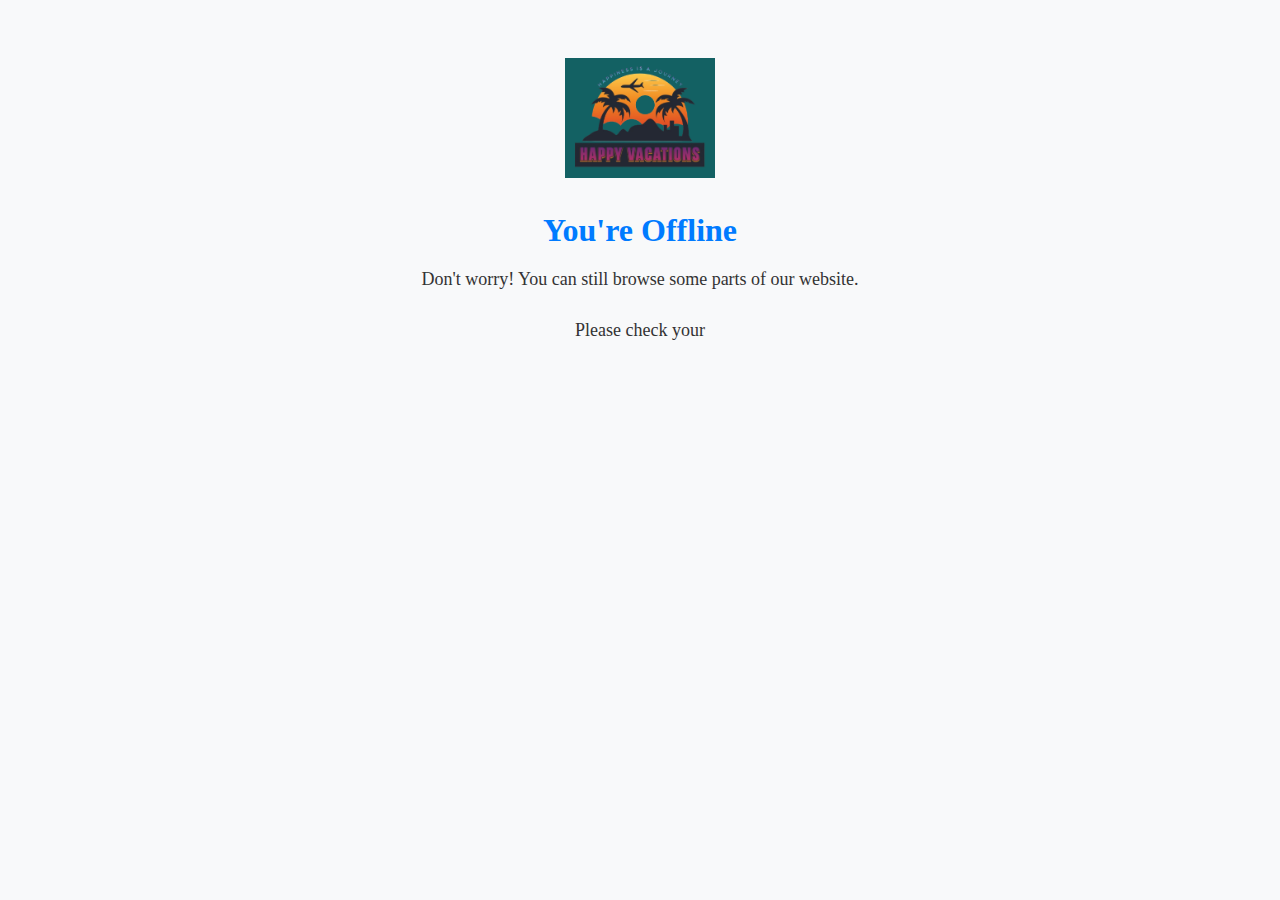
<file: offline.html>
<!DOCTYPE html>
<html lang="en">
<head>
    <meta charset="UTF-8">
    <meta name="viewport" content="width=device-width, initial-scale=1.0">
    <title>Offline | Happy Vacation</title>
    <style>
        body {
            font-family: 'Alegreya', serif;
            background: #f8f9fa;
            color: #333;
            text-align: center;
            padding: 50px 20px;
        }
        h1 {
            color: #007bff;
            margin-bottom: 20px;
        }
        p {
            font-size: 18px;
            margin-bottom: 30px;
        }
        .logo {
            width: 150px;
            margin: 0 auto 30px;
        }
        button {
            background: #007bff;
            color: white;
            border: none;
            padding: 10px 20px;
            border-radius: 5px;
            cursor: pointer;
            font-size: 16px;
        }
    </style>
</head>
<body>
    <div class="logo">
        <img src="/images/vacation logo.png" alt="Happy Vacation Logo" style="width:100%">
    </div>
    <h1>You're Offline</h1>
    <p>Don't worry! You can still browse some parts of our website.</p>
    <p>Please check your
</file>
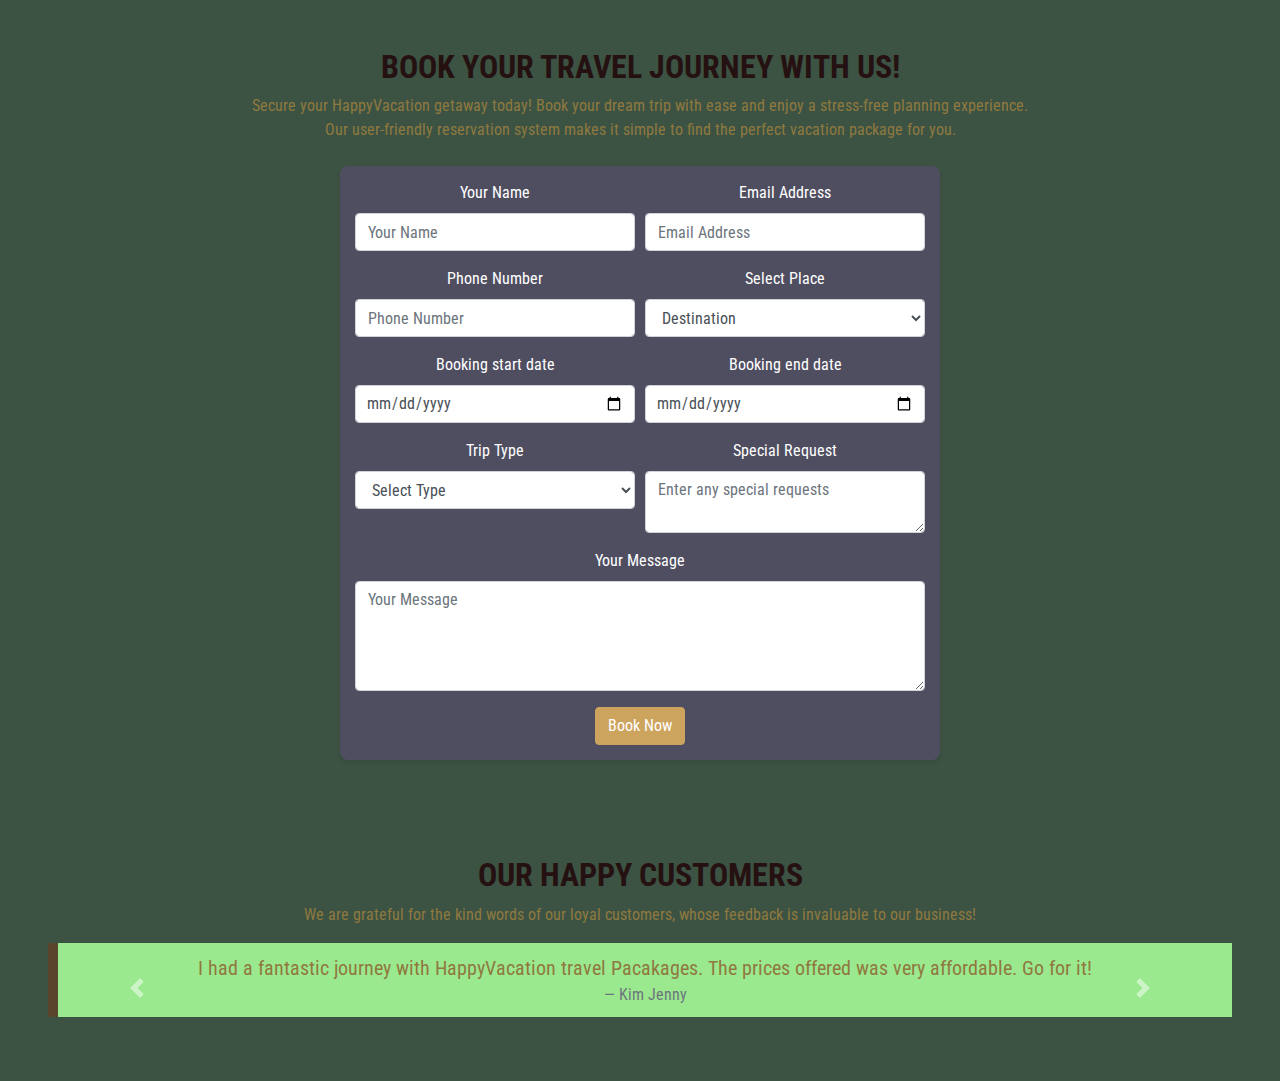
<file: reservation.html>
<!DOCTYPE html>
<html lang="en">

<head>
    <meta charset="UTF-8">
    <meta name="viewport" content="width=device-width, initial-scale=1.0">
    <title>Book Your Table</title>
    <link href="https://maxcdn.bootstrapcdn.com/bootstrap/4.5.2/css/bootstrap.min.css" rel="stylesheet">
    <link rel="stylesheet" href="https://fonts.googleapis.com/css?family=Roboto+Condensed">
    <link rel="stylesheet" href="reservation.css">
</head>

<body>

    <!-- Reservation Section -->
     
    <div class="container-fluid p-5">
        <div class="row">
            <div class="col text-center">
                <h2>BOOK YOUR TRAVEL JOURNEY WITH US!</h2>
                <p>Secure your HappyVacation getaway today! Book your dream trip with ease and enjoy a stress-free planning experience.<br />
                    Our user-friendly reservation system makes it simple to find the perfect vacation package for you.</p>
                <form id="booking-form" class="mt-4">
                    <div class="form-row">
                        <div class="form-group col-md-6">
                            <label for="inputName">Your Name</label>
                            <input type="text" class="form-control" id="inputName" placeholder="Your Name">
                        </div>
                        <div class="form-group col-md-6">
                            <label for="inputEmail">Email Address</label>
                            <input type="email" class="form-control" id="inputEmail" placeholder="Email Address">
                        </div>
                    </div>
                    <div class="form-row">
                        <div class="form-group col-md-6">
                            <label for="inputPhone">Phone Number</label>
                            <input type="text" class="form-control" id="inputPhone" placeholder="Phone Number">
                        </div>
                        <div class="form-group col-md-6">
                            <label for="inputGuests">Select Place</label>
                            <select id="inputGuests" class="form-control">
                                <option selected>Destination</option>
                                <option>Manali</option>
                                <option>Andhra Pradesh</option>
                                <option>Karnataka</option>
                                <option>Ladakh</option>
                                <option>Manipur</option>
                                <option>Rajasthan</option>
                                <option>Other</option>
                            </select>
                        </div>
                    </div>
                    <div class="form-row">
                        <div class="form-group col-md-6">
                            <label for="inputStartDate">Booking start date </label>
                            <input type="date" class="form-control" id="inputStartDate" required>
                        </div>
                        <div class="form-group col-md-6">
                            <label for="inputEndDate">Booking end date</label>
                            <input type="date" class="form-control" id="inputEndDate" required>
                        </div>
                    </div>

                    <div class="form-row">
                        <div class="form-group col-md-6">
                            <label for="inputOccasion">Trip Type</label>
                            <select id="inputOccasion" class="form-control">
                                <option selected>Select Type</option>
                                <option>Business</option>
                                <option>Adventure</option>
                                <option>Family Trip</option>
                                <option>Group Trip</option>
                                <option>Solo Trip</option>
                            </select>
                        </div>
                        <div class="form-group col-md-6">
                            <label for="inputSpecialRequest">Special Request</label>
                            <textarea class="form-control" id="inputSpecialRequest" rows="2" placeholder="Enter any special requests"></textarea>
                        </div>
                    </div>                    

                    
                    <div class="form-group">
                        <label for="inputMessage">Your Message</label>
                        <textarea class="form-control" id="inputMessage" rows="4" placeholder="Your Message"></textarea>
                    </div>
                    <button type="submit" class="btn btn-primary">Book Now</button>
                </form>
            </div>
        </div>
    </div>

    <!-- Feedback -->

    <div class="container-fluid p-5">
        <div class="row">
            <div class="col text-center">
                <h2>OUR HAPPY CUSTOMERS</h2>
                <p>We are grateful for the kind words of our loyal customers, whose feedback is invaluable to our business!</p>
                <div id="visitor-carousel" class="carousel slide" data-ride="carousel">
                    <div class="carousel-inner">
                        <div class="carousel-item active">
                            <blockquote class="blockquote">
                                <p class="mb-0">I had a fantastic journey with HappyVacation travel Pacakages. The prices offered was very affordable. Go for it!</p>
                                <footer class="blockquote-footer">Kim Jenny</footer>
                            </blockquote>
                        </div>
                        <div class="carousel-item">
                            <blockquote class="blockquote">
                                <p class="mb-0">The guides were very active and polite. They helped us to explore our destination in ease without any worry!</p>
                                <footer class="blockquote-footer">Olivia</footer>
                            </blockquote>
                        </div>
                        <div class="carousel-item">
                            <blockquote class="blockquote">
                                <p class="mb-0">The Agency offeres wide range of affordable tour packages and different types of adventure which is easy to explore. I had fantastic time!</p>
                                <footer class="blockquote-footer">Haruto</footer>
                            </blockquote>
                        </div>
                    </div>
                    <a class="carousel-control-prev" href="#visitor-carousel" role="button" data-slide="prev">
                        <span class="carousel-control-prev-icon" aria-hidden="true"></span>
                        <span class="sr-only">Previous</span>
                    </a>
                    <a class="carousel-control-next" href="#visitor-carousel" role="button" data-slide="next">
                        <span class="carousel-control-next-icon" aria-hidden="true"></span>
                        <span class="sr-only">Next</span>
                    </a>
                </div>
            </div>
        </div>
    </div>

    <script src="https://code.jquery.com/jquery-3.5.1.slim.min.js"></script>
    <script src="https://cdn.jsdelivr.net/npm/@popperjs/core@2.5.3/dist/umd/popper.min.js"></script>
    <script src="https://maxcdn.bootstrapcdn.com/bootstrap/4.5.2/js/bootstrap.min.js"></script>
    <script src="reservation.js"></script>
</body>

</html>
</file>
<file: reservation.css>
* {
    margin: 0;
    padding: 0;
    box-sizing: border-box;
  }  

body {
    font-family: "Roboto Condensed", sans-serif;
    font-weight: 18px;
    color: #ffffff;
    background-color: #021024;
  }
  

h2 {
    font-weight: bold;
    color: rgb(37, 17, 17);
}

p {
    color: rgb(143, 121, 63);
}
form {
    background-color: #4f4e61;
    padding: 15px;
    border-radius: 8px;
    box-shadow: 0 2px 4px rgba(0, 0, 0, 0.1);
    width: 100%;
    max-width: 600px;
    margin: 0 auto;
    
}


form .btn-primary {
    background-color: #cda45e;
    border-color: #cda45e;
}
.container-fluid  {
    background-color: #3c5343;
}
blockquote {
    background: #9be98f;
    border-left: 10px solid #58452c;
    padding: 10px 20px;
    margin: 0;
    transition: 0.5s;
}

form input[type="date"] {
    background-color: #fff;
    border: 1px solid #ced4da;
    border-radius: 4px;
    padding: 10px;
    width: 100%;
    max-width: 100%;
    box-sizing: border-box;
}

form select {
    background-color: #fff;
    border: 1px solid #ced4da;
    border-radius: 4px;
    padding: 10px;
    width: 100%;
    max-width: 100%;
    box-sizing: border-box;
}

form textarea {
    background-color: #fff;
    border: 1px solid #ced4da;
    border-radius: 4px;
    padding: 10px;
    width: 100%;
    max-width: 100%;
    box-sizing: border-box;
}
</file>
